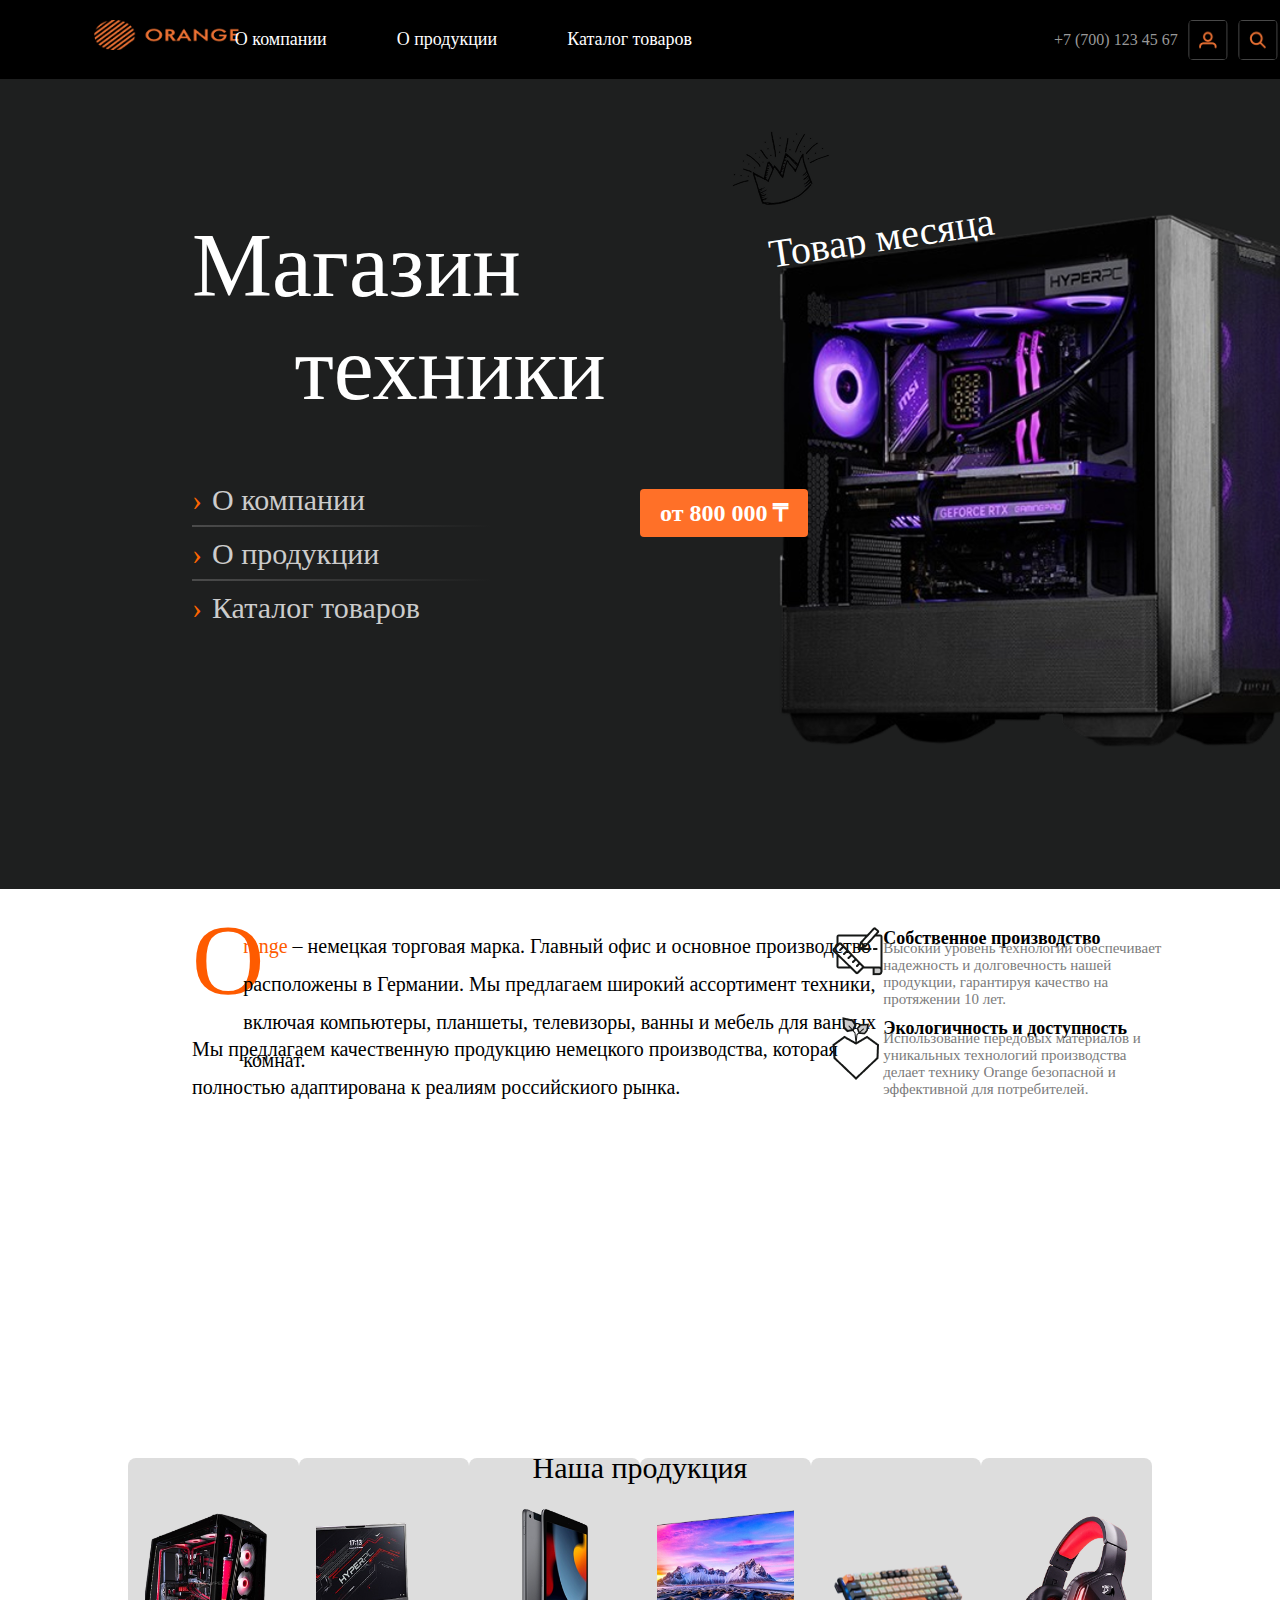
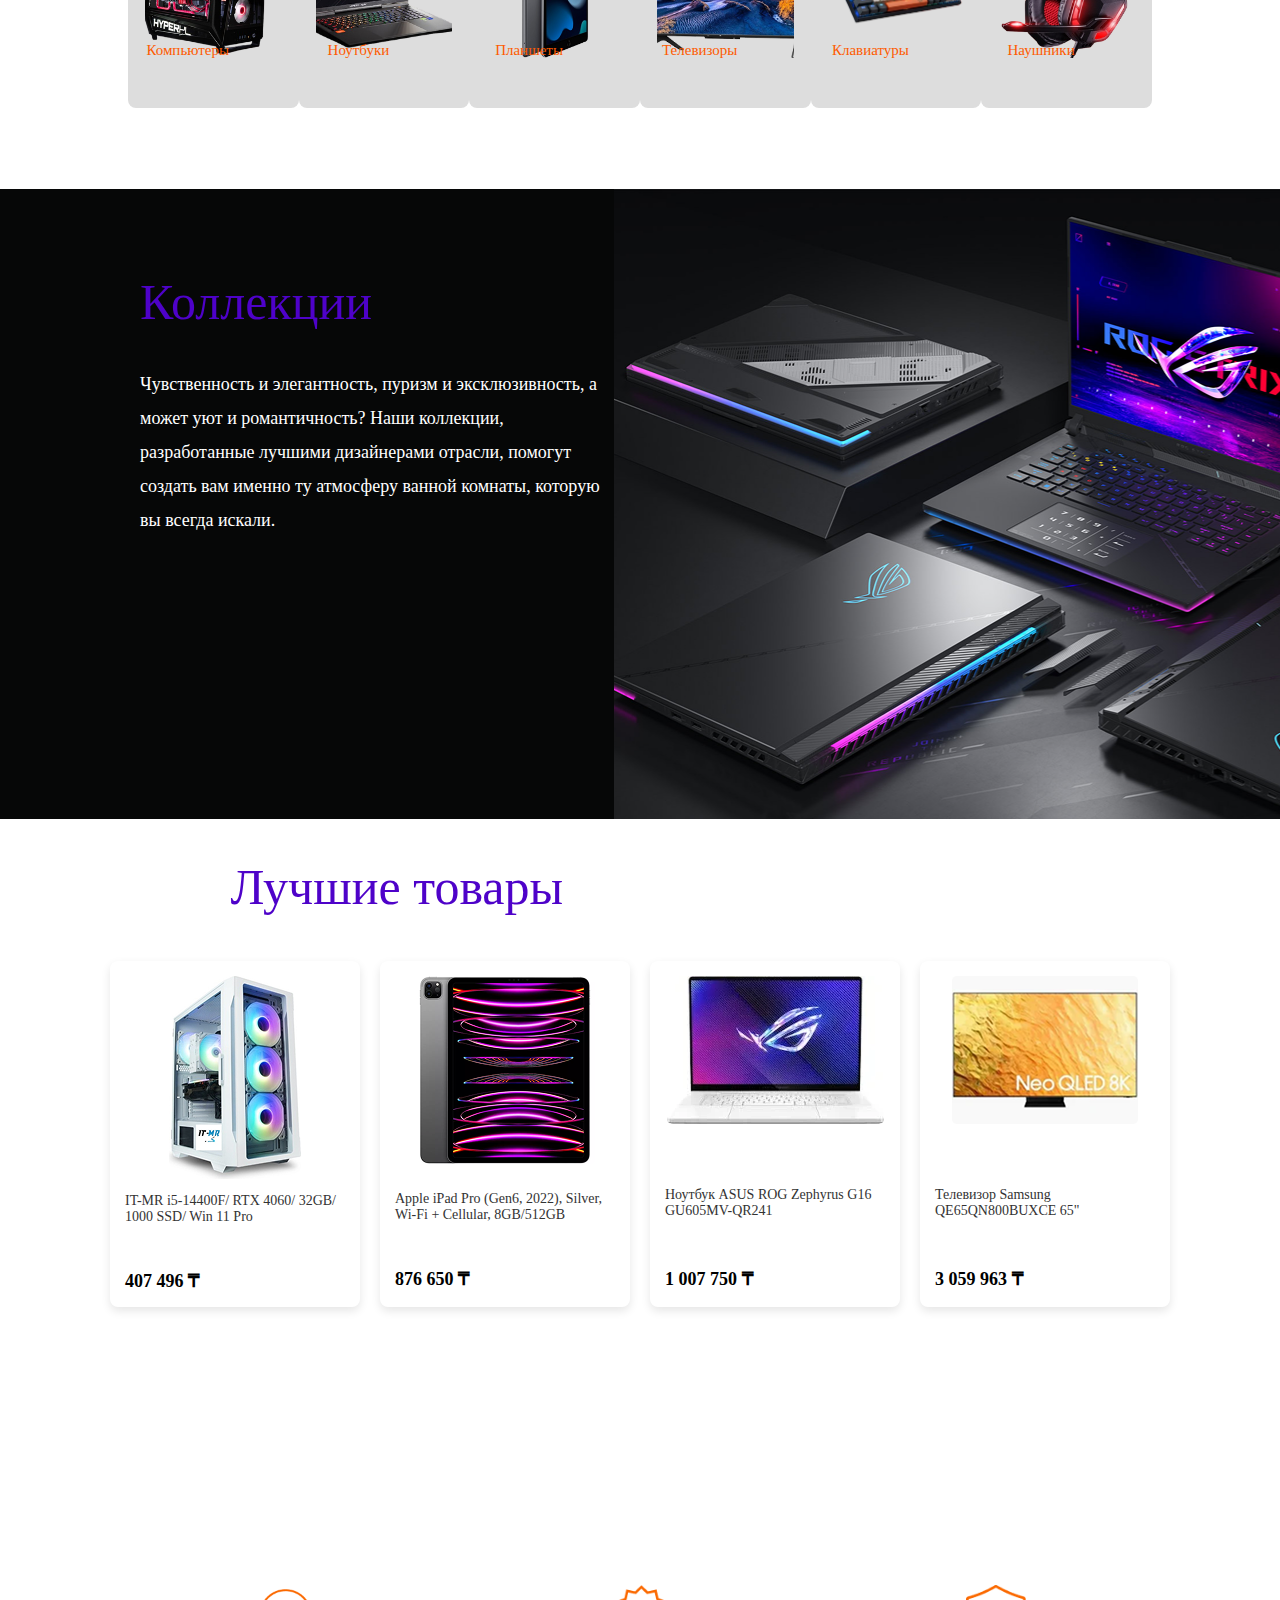
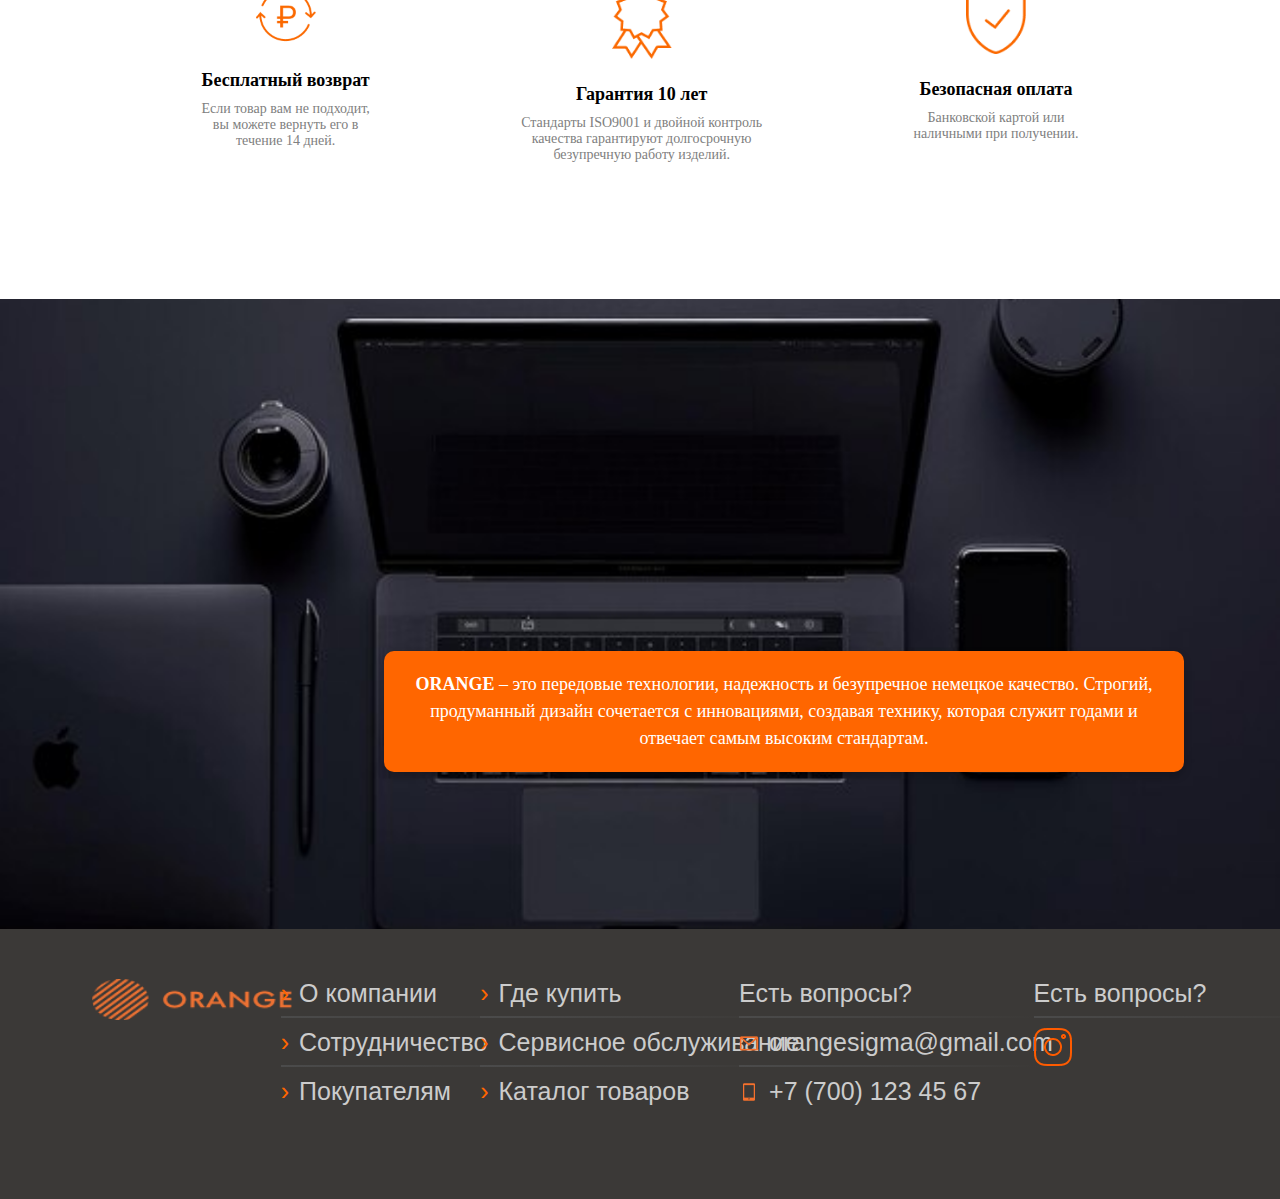
<file: index.html>
<!DOCTYPE html>
<html lang="ru">
<head>
    <meta charset="UTF-8">
    <meta name="viewport" content="width=device-width, initial-scale=1.0">
    <title>Шапка сайта</title>
    <link rel="stylesheet" href="index.css">
</head>
<body>

<header class="header">
 <div class="logo">
  <img src="foto/logo.png" alt="Логотип">
</div>

    <nav class="nav">
        <a href="#about">О компании</a>
        <a href="#about2">О продукции</a>
        <a href="catalog.html">Каталог товаров</a>
    </nav>

    <div class="contact">
        <span>+7 (700) 123 45 67</span>
        <img src="foto/User.png" alt="Фото 1">
        <img src="foto/Search.png" alt="Фото 2">
    </div>
</header>



<div class="container">
 <div class="z1">Магазин
  <div class="z2">техники</div>

   <div class="menu">
    <a href="#about">О компании</a>
    <a href="#about2">О продукции</a>
    <a href="catalog.html">Каталог товаров</a>
   </div>
 </div>

  <div class="t1-z1">Товар месяца</div>
   <div class="img"></div>
   <div class="img2"></div>
   <div class="price-box">от 800 000 ₸</div>
</div>


<div id="about">
  <div class="container2">
    <div id="about"></div>
  <div class="o">O</div>
    <div class="t1-c2">
    range – немецкая торговая марка. Главный офис и основное производство <br>
    расположены в Германии. Мы предлагаем широкий ассортимент техники, <br>
    включая компьютеры, планшеты, телевизоры, ванны и мебель для ванных<br>
    комнат.
    </div>

    <div class="t2-c2">Мы предлагаем качественную продукцию немецкого производства, которая <br>
    полностью адаптирована к реалиям российскиого рынка.
    </div>

    <div class="foto1-c2">
    <div class="foto2-c2"></div>
    </div>

    <div class="z1-c2">Cобственное производство</div>
    <div class="t3-c2">Высокий уровень технологий обеспечивает <br>
    надежность и долговечность нашей <br>
    продукции, гарантируя качество на <br> 
    протяжении 10 лет.
    </div>



    <div class="z2-c2">Экологичность и доступность</div>
    <div class="t4-c2">Использование передовых материалов и<br>
      уникальных технологий производства<br>
      делает технику Orange безопасной и<br>
      эффективной для потребителей.
    </div>
  </div>


</div>



<div id="about2">
  <div class="container3">
  <div class="t1-c3">Наша продукция</div>
  <div class="container-rectangle">
    <div class="rectangle">
      <img src="foto/image 49.png" alt="Image 1">
      <div class="t1-r1">Компьютеры</div>
    </div>
    <div class="rectangle">
      <img src="foto/image 50.png" alt="Image 2">
      <div class="t1-r1">Ноутбуки</div>
    </div>
    <div class="rectangle">
      <img src="foto/image 52.png" alt="Image 3">
      <div class="t1-r1">Планшеты</div>
    </div>
    <div class="rectangle">
      <img src="foto/image 53.png" alt="Image 4">
      <div class="t1-r1">Телевизоры</div>
    </div>
    <div class="rectangle">
      <img src="foto/image 54.png" alt="Image 5">
      <div class="t1-r1">Клавиатуры</div>
    </div>
    <div class="rectangle">
      <img src="foto/image 51.png" alt="Image 6">
      <div class="t1-r1">Наушники</div>
    </div>
  </div>
  </div>
</div>



<div class="container4">
 <div class="z1-c4">Коллекции
  <div class="z2-c4">
   Чувственность и элегантность, пуризм и эксклюзивность, а<br>
   может уют и романтичность? Наши коллекции,<br>
   разработанные лучшими дизайнерами отрасли, помогут<br>
   создать вам именно ту атмосферу ванной комнаты, которую<br>
   вы всегда искали.
  </div>
 </div>
 <div class="foto-c4"></div>
</div>




<div class="container5">
  <div class="z1-c5">Лучшие товары</div>
  <div class="catalog">
    <div class="product">
        <img src="foto/pc.png" alt="Компьютер">
        <p class="title">IT-MR i5-14400F/ RTX 4060/ 32GB/ 1000 SSD/ Win 11 Pro</p>
        <p class="price1">407 496 ₸</p>
    </div>

    <div class="product">
        <img src="foto/pl.png" alt="iPad Pro">
        <p class="title2">Apple iPad Pro (Gen6, 2022), Silver, Wi-Fi + Cellular, 8GB/512GB</p>
        <p class="price2">876 650 ₸</p>
    </div>

    <div class="product">
        <img src="foto/noy.png" alt="Ноутбук">
        <p class="title3">Ноутбук ASUS ROG Zephyrus G16 GU605MV-QR241</p>
        <p class="price3">1 007 750 ₸</p>
    </div>

    <div class="product">
        <img src="foto/tv.png" alt="Телевизор">
        <p class="title4">Телевизор Samsung QE65QN800BUXCE 65"</p>
        <p class="price4">3 059 963 ₸</p>
    </div>
  </div>
</div>

<div class="container6">
  <div class="benefits">
    <div class="benefit">
        <img src="foto/Refund.png" alt="Бесплатный возврат">
        <h3>Бесплатный возврат</h3>
        <p>Если товар вам не подходит,<br>
          вы можете вернуть его в<br>
          течение 14 дней.</p>
    </div>
    <div class="benefit">
        <img src="foto/Group 19.png" alt="Гарантия 10 лет">
        <h3>Гарантия 10 лет</h3>
        <p>Стандарты ISO9001 и двойной контроль качества гарантируют долгосрочную безупречную работу изделий.</p>
    </div>
    <div class="benefit">
        <img src="foto/Landing.png" alt="Безопасная оплата">
        <h3>Безопасная оплата</h3>
        <p>Банковской картой или<br>
        наличными при получении.</p>
    </div>
  </div>
</div>


<div class="container7">
  <div class="foto-c7">
    <div class="orange-box">
      <p><strong>ORANGE</strong> – это передовые технологии, надежность и безупречное немецкое качество.  
      Строгий, продуманный дизайн сочетается с инновациями,  
      создавая технику, которая служит годами и отвечает самым высоким стандартам.</p>
  </div>
  </div>
</div>


<div class="container8">
  <div class="column">
      <img src="foto/logo.png" alt="Логотип" class="logo">
  </div>
  <div class="menu1">
    <a href="#about">О компании</a>
    <a href="#about2">Сотрудничество</a>
    <a href="#about2">Покупателям</a>
  </div>
  <div class="menu2">
    <a href="#">Где купить</a>
    <a href="#">Сервисное обслуживание</a>
    <a href="catalog.html">Каталог товаров</a>
  </div>

  <div class="menu3">
    <a>Есть вопросы?</a>
    <a href="mailto:orangesigma@gmail.com">
      <img src="foto/Group.png" alt="Email" class="icon">
      orangesigma@gmail.com
    </a>  
    <a href="tel:+77001234567">
      <img src="foto/iphone.png" alt="Phone" class="icon">
      +7 (700) 123 45 67
    </a>
  </div>


  <div class="menu4">
    <a>Есть вопросы?</a>  
    <img src="foto/Group (1).png"></a>
  </div>





</div>








<script src="script.js"></script>
</body>
</html>
</file>
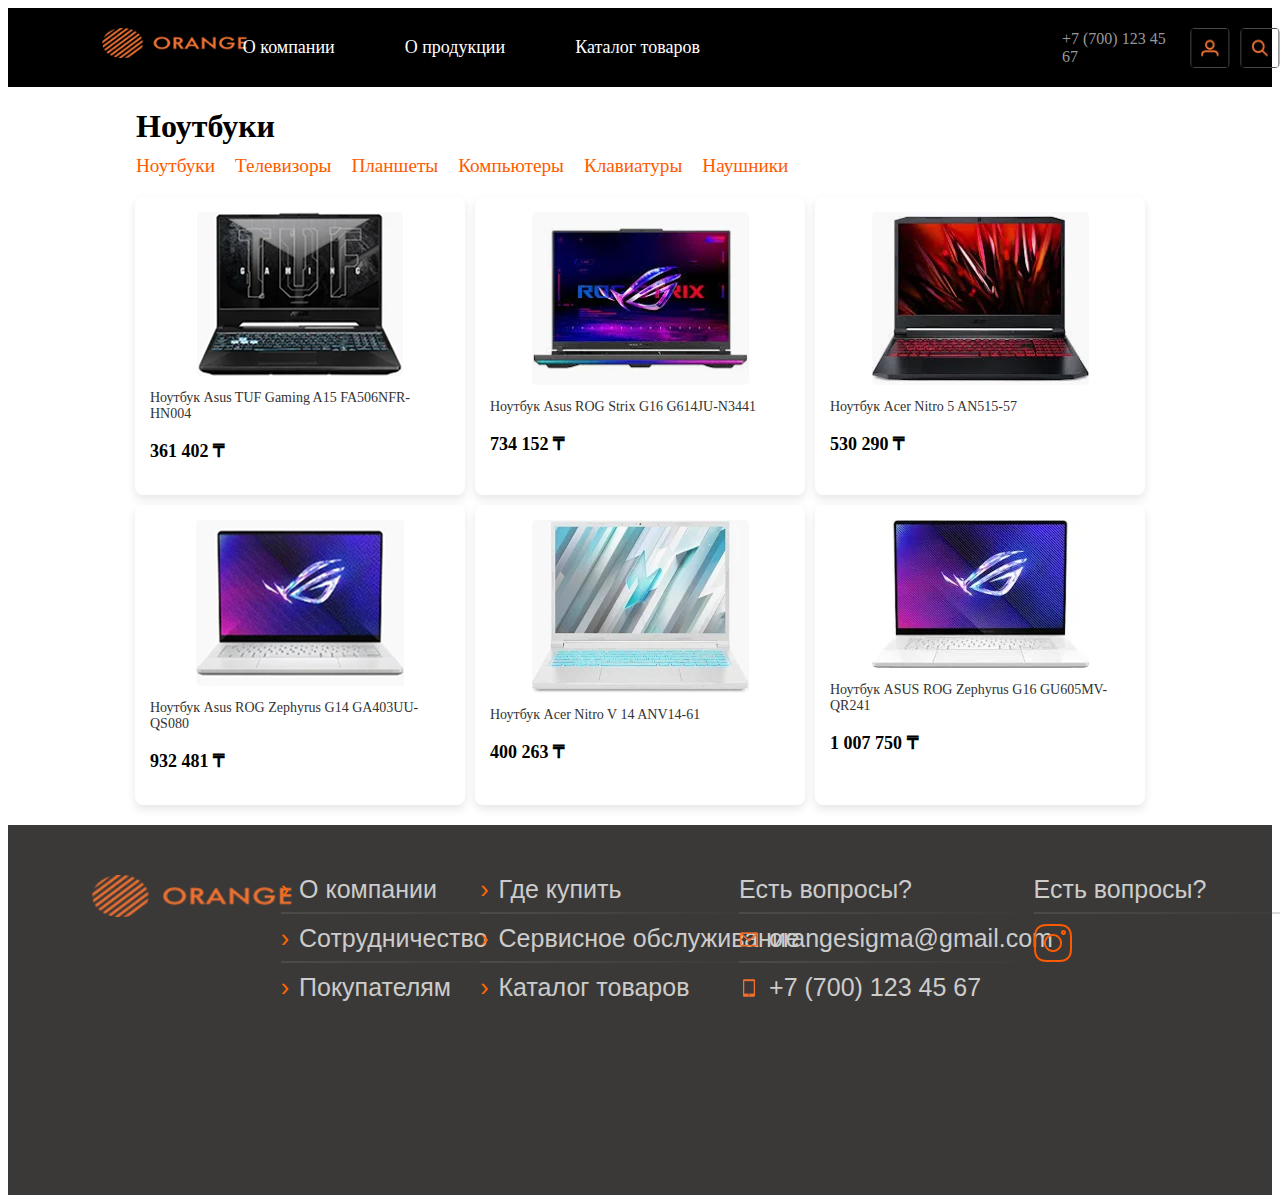
<file: catalog-book.html>
<!DOCTYPE html>
<html lang="ru">
<head>
    <meta charset="UTF-8">
    <meta name="viewport" content="width=device-width, initial-scale=1.0">
    <title>Шапка сайта</title>
    <link rel="stylesheet" href="catalog-lt.css">
</head>
<body>

<header class="header">
 <div class="logo">
  <img src="foto/logo.png" alt="Логотип">
</div>

    <nav class="nav">
        <a href="#about">О компании</a>
        <a href="#about2">О продукции</a>
        <a href="catalog.html">Каталог товаров</a>
    </nav>

    <div class="contact">
        <span>+7 (700) 123 45 67</span>
        <img src="foto/User.png" alt="Фото 1">
        <img src="foto/Search.png" alt="Фото 2">
    </div>
</header>


<h1 class="category-header">Ноутбуки</h1>
<nav class="category-nav">
  <a href="catalog-book.html">Ноутбуки</a>
  <a href="catalog-tv.html">Телевизоры</a>
  <a href="catalog-lt.html">Планшеты</a>
  <a href="catalog-pc.html">Компьютеры</a>
  <a href="keyboards.html">Клавиатуры</a>
  <a href="headphones.html">Наушники</a>
</nav>

<div class="catalog">
 <!-- Первая строка карточек -->
 <div class="product">
   <img src="foto/image 23.png">
   <p class="title">Ноутбук Asus TUF Gaming A15 FA506NFR-HN004 </p>
   <p class="price1">361 402 ₸</p>
 </div>

 <div class="product">
   <img src="foto/image 24.png">
   <p class="title2">Ноутбук Asus ROG Strix G16 G614JU-N3441</p>
   <p class="price2">734 152 ₸</p>
 </div>

 <div class="product">
   <img src="foto/image 25.png">
   <p class="title3">Ноутбук Acer Nitro 5 AN515-57</p>
   <p class="price3">530 290 ₸</p>
 </div>

 <!-- Вторая строка карточек -->
 <div class="product">
   <img src="foto/image 26 (1).png">
   <p class="title">Ноутбук Asus ROG Zephyrus G14 GA403UU-QS080</p>
   <p class="price1">932 481 ₸</p>
 </div>

 <div class="product">
   <img src="foto/image 27.png">
   <p class="title2">Ноутбук Acer Nitro V 14 ANV14-61</p>
   <p class="price2">400 263 ₸</p>
 </div>

 <div class="product">
   <img src="foto/image 28 (2).png">
   <p class="title3">Ноутбук ASUS ROG Zephyrus G16 GU605MV-QR241</p>
   <p class="price3">1 007 750 ₸</p>
 </div>
</div>


<div class="container8">
  <div class="column">
      <img src="foto/logo.png" alt="Логотип" class="logo">
  </div>
  <div class="menu1">
    <a href="#about">О компании</a>
    <a href="#about2">Сотрудничество</a>
    <a href="#about2">Покупателям</a>
  </div>
  <div class="menu2">
    <a href="#">Где купить</a>
    <a href="#">Сервисное обслуживание</a>
    <a href="catalog.html">Каталог товаров</a>
  </div>

  <div class="menu3">
    <a>Есть вопросы?</a>
    <a href="mailto:orangesigma@gmail.com">
      <img src="foto/Group.png" alt="Email" class="icon">
      orangesigma@gmail.com
    </a>  
    <a href="tel:+77001234567">
      <img src="foto/iphone.png" alt="Phone" class="icon">
      +7 (700) 123 45 67
    </a>
  </div>


  <div class="menu4">
    <a>Есть вопросы?</a>  
    <img src="foto/Group (1).png"></a>
  </div>





</div>
</file>
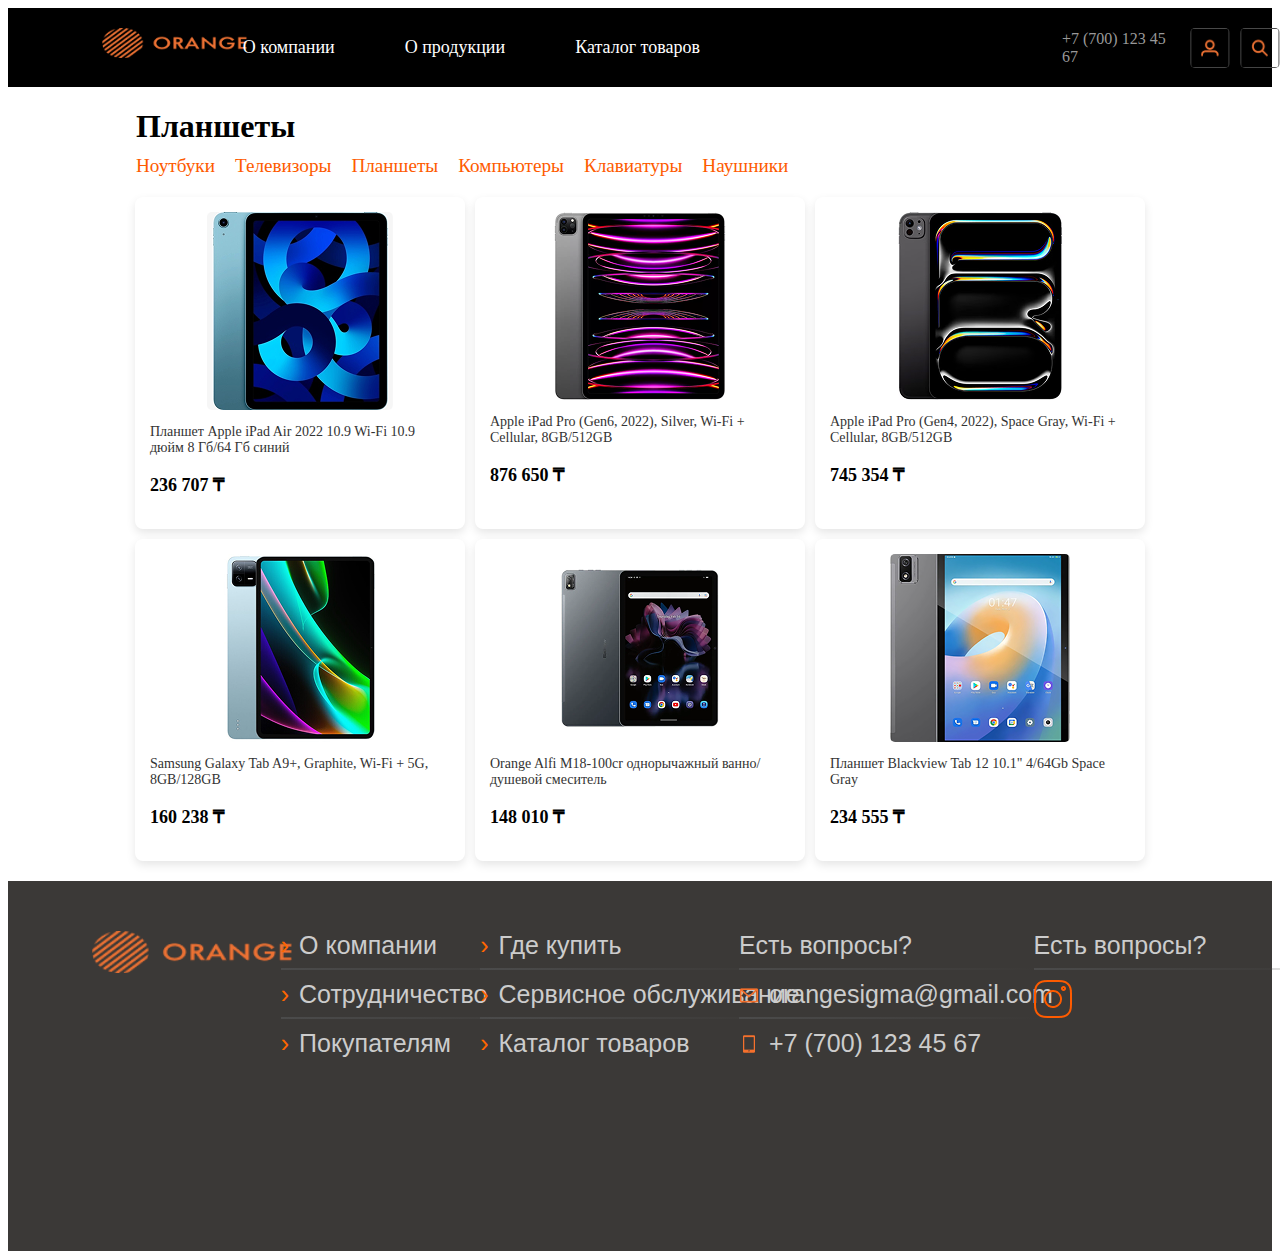
<file: catalog-lt.html>
<!DOCTYPE html>
<html lang="ru">
<head>
    <meta charset="UTF-8">
    <meta name="viewport" content="width=device-width, initial-scale=1.0">
    <title>Шапка сайта</title>
    <link rel="stylesheet" href="catalog-lt.css">
</head>
<body>

<header class="header">
 <div class="logo">
  <img src="foto/logo.png" alt="Логотип">
</div>

    <nav class="nav">
        <a href="#about">О компании</a>
        <a href="#about2">О продукции</a>
        <a href="catalog.html">Каталог товаров</a>
    </nav>

    <div class="contact">
        <span>+7 (700) 123 45 67</span>
        <img src="foto/User.png" alt="Фото 1">
        <img src="foto/Search.png" alt="Фото 2">
    </div>
</header>


<h1 class="category-header">Планшеты</h1>
<nav class="category-nav">
  <a href="catalog-book.html">Ноутбуки</a>
  <a href="catalog-tv.html">Телевизоры</a>
  <a href="catalog-lt.html">Планшеты</a>
  <a href="catalog-pc.html">Компьютеры</a>
  <a href="keyboards.html">Клавиатуры</a>
  <a href="headphones.html">Наушники</a>
</nav>

<div class="catalog">
 <!-- Первая строка карточек -->
 <div class="product">
   <img src="foto/sdf.png">
   <p class="title">Планшет Apple iPad Air 2022 10.9 Wi-Fi 10.9 дюйм 8 Гб/64 Гб синий</p>
   <p class="price1">236 707 ₸</p>
 </div>

 <div class="product">
   <img src="foto/image.png">
   <p class="title2">Apple iPad Pro (Gen6, 2022), Silver, Wi-Fi + Cellular, 8GB/512GB </p>
   <p class="price2">876 650 ₸</p>
 </div>

 <div class="product">
   <img src="foto/image (9).png">
   <p class="title3">Apple iPad Pro (Gen4, 2022), Space Gray, Wi-Fi + Cellular, 8GB/512GB </p>
   <p class="price3">745 354 ₸</p>
 </div>

 <!-- Вторая строка карточек -->
 <div class="product">
   <img src="foto/image (10).png">
   <p class="title">Samsung Galaxy Tab A9+, Graphite, Wi-Fi + 5G, 8GB/128GB </p>
   <p class="price1">160 238 ₸</p>
 </div>

 <div class="product">
   <img src="foto/image (11).png">
   <p class="title2">Orange Alfi M18-100cr однорычажный ванно/душевой смеситель</p>
   <p class="price2">148 010 ₸</p>
 </div>

 <div class="product">
   <img src="foto/image (12).png">
   <p class="title3">Планшет Blackview Tab 12 10.1" 4/64Gb Space Gray</p>
   <p class="price3">234 555 ₸</p>
 </div>
</div>


<div class="container8">
  <div class="column">
      <img src="foto/logo.png" alt="Логотип" class="logo">
  </div>
  <div class="menu1">
    <a href="#about">О компании</a>
    <a href="#about2">Сотрудничество</a>
    <a href="#about2">Покупателям</a>
  </div>
  <div class="menu2">
    <a href="#">Где купить</a>
    <a href="#">Сервисное обслуживание</a>
    <a href="catalog.html">Каталог товаров</a>
  </div>

  <div class="menu3">
    <a>Есть вопросы?</a>
    <a href="mailto:orangesigma@gmail.com">
      <img src="foto/Group.png" alt="Email" class="icon">
      orangesigma@gmail.com
    </a>  
    <a href="tel:+77001234567">
      <img src="foto/iphone.png" alt="Phone" class="icon">
      +7 (700) 123 45 67
    </a>
  </div>


  <div class="menu4">
    <a>Есть вопросы?</a>  
    <img src="foto/Group (1).png"></a>
  </div>





</div>
</file>
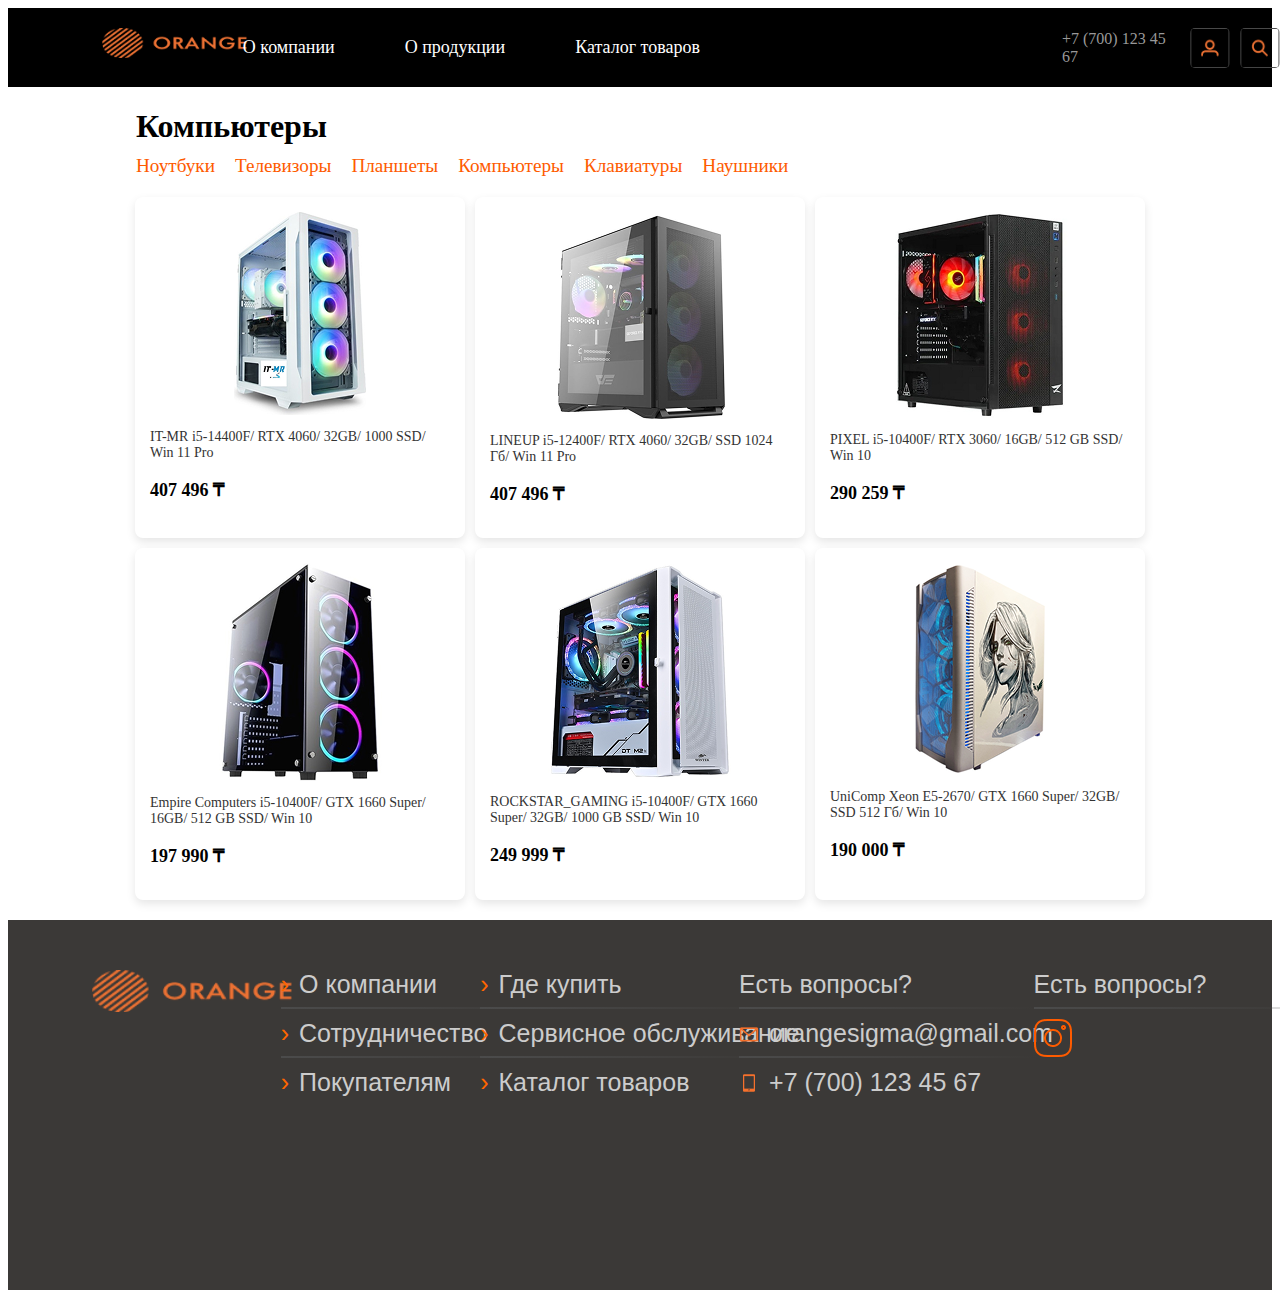
<file: catalog-pc.html>
<!DOCTYPE html>
<html lang="ru">
<head>
    <meta charset="UTF-8">
    <meta name="viewport" content="width=device-width, initial-scale=1.0">
    <title>Шапка сайта</title>
    <link rel="stylesheet" href="catalog-lt.css">
</head>
<body>

<header class="header">
 <div class="logo">
  <img src="foto/logo.png" alt="Логотип">
</div>

    <nav class="nav">
        <a href="#about">О компании</a>
        <a href="#about2">О продукции</a>
        <a href="catalog.html">Каталог товаров</a>
    </nav>

    <div class="contact">
        <span>+7 (700) 123 45 67</span>
        <img src="foto/User.png" alt="Фото 1">
        <img src="foto/Search.png" alt="Фото 2">
    </div>
</header>


<h1 class="category-header">Компьютеры</h1>
<nav class="category-nav">
  <a href="catalog-book.html">Ноутбуки</a>
  <a href="catalog-tv.html">Телевизоры</a>
  <a href="catalog-lt.html">Планшеты</a>
  <a href="catalog-pc.html">Компьютеры</a>
  <a href="keyboards.html">Клавиатуры</a>
  <a href="headphones.html">Наушники</a>
</nav>

<div class="catalog">
 <!-- Первая строка карточек -->
 <div class="product">
   <img src="foto/pc.png">
   <p class="title">IT-MR i5-14400F/ RTX 4060/ 32GB/ 1000 SSD/ Win 11 Pro</p>
   <p class="price1">407 496 ₸</p>
 </div>

 <div class="product">
   <img src="foto/image 17.png">
   <p class="title2">LINEUP i5-12400F/ RTX 4060/ 32GB/ SSD 1024 Гб/ Win 11 Pro</p>
   <p class="price2">407 496 ₸</p>
 </div>

 <div class="product">
   <img src="foto/image 20.png">
   <p class="title3">PIXEL i5-10400F/ RTX 3060/ 16GB/ 512 GB SSD/ Win 10</p>
   <p class="price3">290 259 ₸</p>
 </div>

 <!-- Вторая строка карточек -->
 <div class="product">
   <img src="foto/image 18.png">
   <p class="title">Empire Computers i5-10400F/ GTX 1660 Super/ 16GB/ 512 GB SSD/ Win 10</p>
   <p class="price1">197 990 ₸</p>
 </div>

 <div class="product">
   <img src="foto/image 21.png">
   <p class="title2">ROCKSTAR_GAMING i5-10400F/ GTX 1660 Super/ 32GB/ 1000 GB SSD/ Win 10</p>
   <p class="price2">249 999 ₸</p>
 </div>

 <div class="product">
   <img src="foto/image 22.png">
   <p class="title3">UniComp Xeon E5-2670/ GTX 1660 Super/ 32GB/ SSD 512 Гб/ Win 10</p>
   <p class="price3">190 000 ₸</p>
 </div>
</div>


<div class="container8">
  <div class="column">
      <img src="foto/logo.png" alt="Логотип" class="logo">
  </div>
  <div class="menu1">
    <a href="#about">О компании</a>
    <a href="#about2">Сотрудничество</a>
    <a href="#about2">Покупателям</a>
  </div>
  <div class="menu2">
    <a href="#">Где купить</a>
    <a href="#">Сервисное обслуживание</a>
    <a href="catalog.html">Каталог товаров</a>
  </div>

  <div class="menu3">
    <a>Есть вопросы?</a>
    <a href="mailto:orangesigma@gmail.com">
      <img src="foto/Group.png" alt="Email" class="icon">
      orangesigma@gmail.com
    </a>  
    <a href="tel:+77001234567">
      <img src="foto/iphone.png" alt="Phone" class="icon">
      +7 (700) 123 45 67
    </a>
  </div>


  <div class="menu4">
    <a>Есть вопросы?</a>  
    <img src="foto/Group (1).png"></a>
  </div>





</div>
</file>
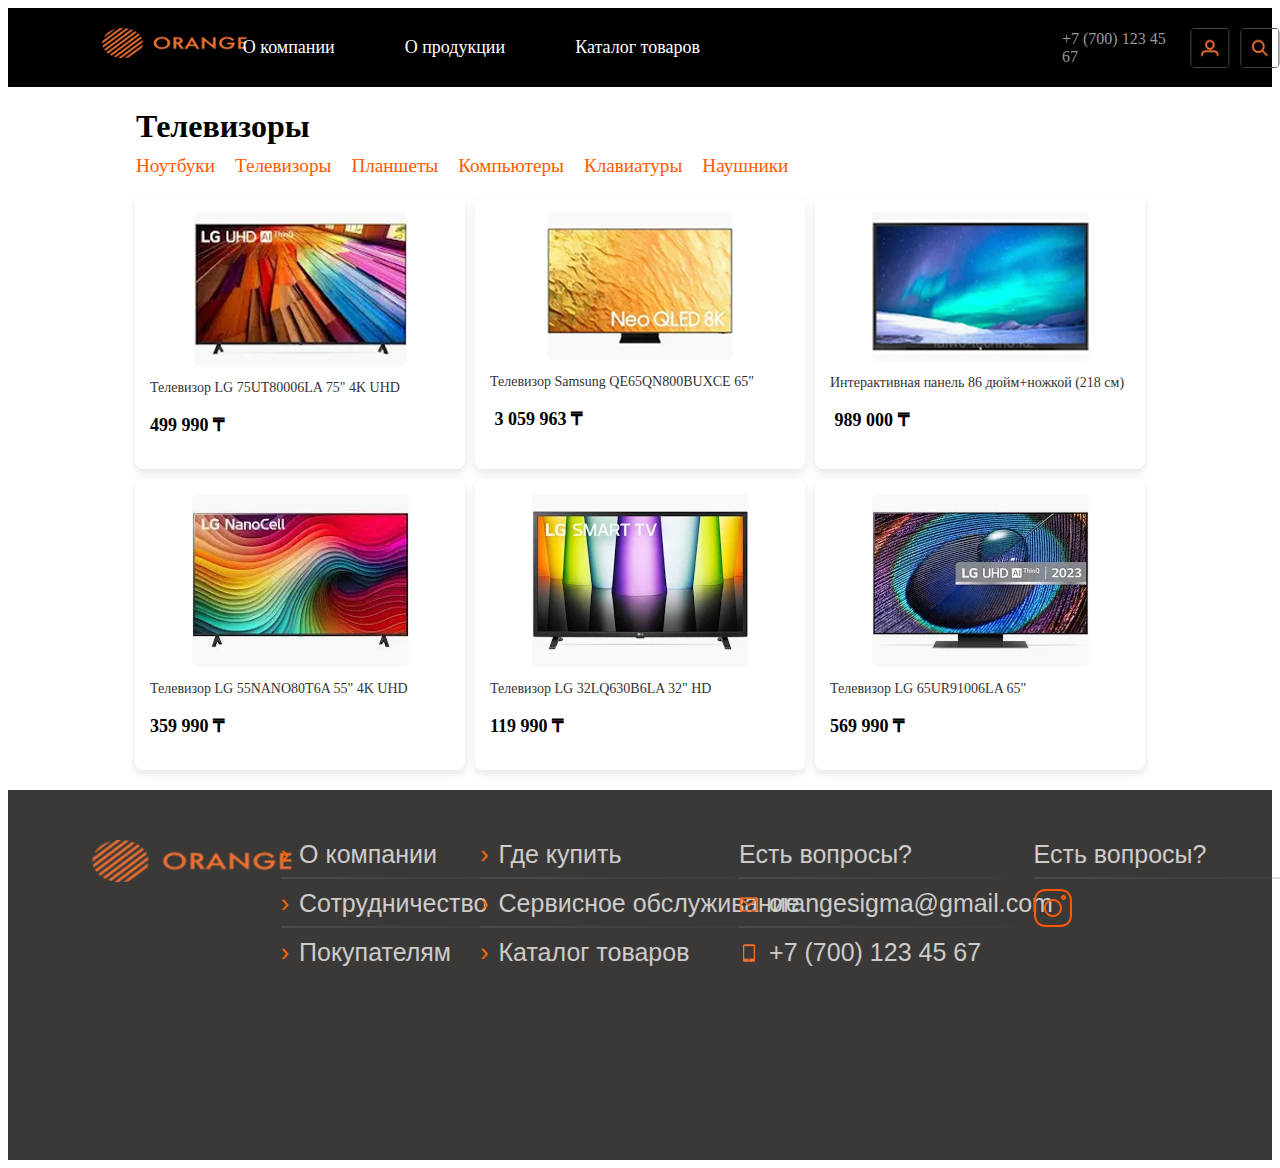
<file: catalog-tv.html>
<!DOCTYPE html>
<html lang="ru">
<head>
    <meta charset="UTF-8">
    <meta name="viewport" content="width=device-width, initial-scale=1.0">
    <title>Шапка сайта</title>
    <link rel="stylesheet" href="catalog-lt.css">
</head>
<body>

<header class="header">
 <div class="logo">
  <img src="foto/logo.png" alt="Логотип">
</div>

    <nav class="nav">
        <a href="#about">О компании</a>
        <a href="#about2">О продукции</a>
        <a href="catalog.html">Каталог товаров</a>
    </nav>

    <div class="contact">
        <span>+7 (700) 123 45 67</span>
        <img src="foto/User.png" alt="Фото 1">
        <img src="foto/Search.png" alt="Фото 2">
    </div>
</header>


<h1 class="category-header">Телевизоры</h1>
<nav class="category-nav">
  <a href="catalog-book.html">Ноутбуки</a>
  <a href="catalog-tv.html">Телевизоры</a>
  <a href="catalog-lt.html">Планшеты</a>
  <a href="catalog-pc.html">Компьютеры</a>
  <a href="keyboards.html">Клавиатуры</a>
  <a href="headphones.html">Наушники</a>
</nav>

<div class="catalog">
 <!-- Первая строка карточек -->
 <div class="product">
   <img src="foto/image 29.png">
   <p class="title">Телевизор LG 75UT80006LA 75" 4K UHD</p>
   <p class="price1">499 990 ₸</p>
 </div>

 <div class="product">
   <img src="foto/image 30 (3).png">
   <p class="title2">Телевизор Samsung QE65QN800BUXCE 65"</p>
   <p class="price2"> 3 059 963 ₸</p>
 </div>

 <div class="product">
   <img src="foto/image 31.png">
   <p class="title3">Интерактивная панель 86 дюйм+ножкой (218 см)</p>
   <p class="price3"> 989 000 ₸</p>
 </div>

 <!-- Вторая строка карточек -->
 <div class="product">
   <img src="foto/image 32.png">
   <p class="title">Телевизор LG 55NANO80T6A 55" 4K UHD</p>
   <p class="price1">359 990 ₸</p>
 </div>

 <div class="product">
   <img src="foto/image 33.png">
   <p class="title2">Телевизор LG 32LQ630B6LA 32" HD</p>
   <p class="price2">119 990 ₸</p>
 </div>

 <div class="product">
   <img src="foto/image 34.png">
   <p class="title3">Телевизор LG 65UR91006LA 65"</p>
   <p class="price3">569 990 ₸</p>
 </div>
</div>


<div class="container8">
  <div class="column">
      <img src="foto/logo.png" alt="Логотип" class="logo">
  </div>
  <div class="menu1">
    <a href="#about">О компании</a>
    <a href="#about2">Сотрудничество</a>
    <a href="#about2">Покупателям</a>
  </div>
  <div class="menu2">
    <a href="#">Где купить</a>
    <a href="#">Сервисное обслуживание</a>
    <a href="catalog.html">Каталог товаров</a>
  </div>

  <div class="menu3">
    <a>Есть вопросы?</a>
    <a href="mailto:orangesigma@gmail.com">
      <img src="foto/Group.png" alt="Email" class="icon">
      orangesigma@gmail.com
    </a>  
    <a href="tel:+77001234567">
      <img src="foto/iphone.png" alt="Phone" class="icon">
      +7 (700) 123 45 67
    </a>
  </div>


  <div class="menu4">
    <a>Есть вопросы?</a>  
    <img src="foto/Group (1).png"></a>
  </div>





</div>
</file>
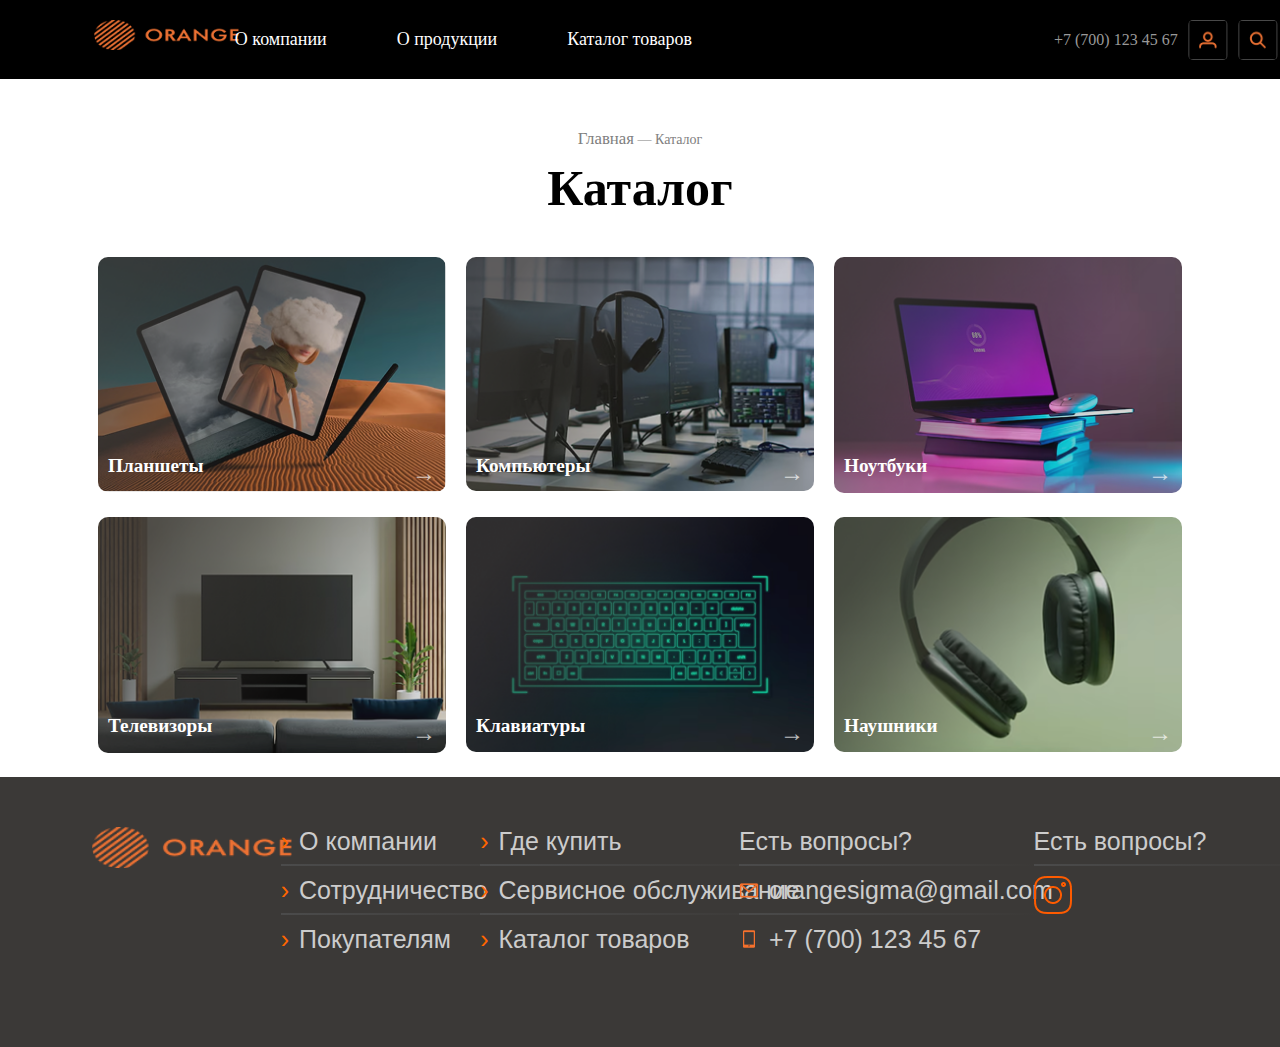
<file: catalog.html>
<!DOCTYPE html>
<html lang="ru">
<head>
    <meta charset="UTF-8">
    <meta name="viewport" content="width=device-width, initial-scale=1.0">
    <title>Шапка сайта</title>
    <link rel="stylesheet" href="index.css">
    <link rel="stylesheet" href="catalog.css">
</head>
<body>

<header class="header">
 <div class="logo">
  <img src="foto/logo.png" alt="Логотип">
</div>

    <nav class="nav">
        <a href="#about">О компании</a>
        <a href="#about2">О продукции</a>
        <a href="#">Каталог товаров</a>
    </nav>

    <div class="contact">
        <span>+7 (700) 123 45 67</span>
        <img src="foto/User.png" alt="Фото 1">
        <img src="foto/Search.png" alt="Фото 2">
    </div>
</header>














<div class="breadcrumb">
 <a href="index.html">Главная</a> — <span>Каталог</span>
</div>
<h1>Каталог</h1>
<div class="catalog">

 <div class="catalog-item">
     <img src="foto/image (3).png">
     <div class="overlay"></div>
     <div class="title">Планшеты</div>
     <a href="catalog-lt.html" class="arrow">→</a>
 </div>
 <div class="catalog-item">
     <img src="foto/image (4).png">
     <div class="overlay"></div>
     <div class="title">Компьютеры</div>
     <a href="catalog-pc.html" class="arrow">→</a>
 </div>
 <div class="catalog-item">
     <img src="foto/image (5).png">
     <div class="overlay"></div>
     <div class="title">Ноутбуки </div>
     <a href="catalog-book.html" class="arrow">→</a>
 </div>
 <div class="catalog-item">
     <img src="foto/image (6).png">
     <div class="overlay"></div>
     <div class="title">Телевизоры </div>
     <a href="catalog-tv.html" class="arrow">→</a>
 </div>
 <div class="catalog-item">
     <img src="foto/image (7).png">
     <div class="overlay"></div>
     <div class="title">Клавиатуры</div>
     <a href="keyboards.html" class="arrow">→</a>
 </div>
 <div class="catalog-item">
     <img src="foto/image (8).png">
     <div class="overlay"></div>
     <div class="title">Наушники </div>
     <a href="headphones.html" class="arrow">→</a>
 </div>
</div>



<div class="container8">
 <div class="column">
     <img src="foto/logo.png" alt="Логотип" class="logo">
 </div>
 <div class="menu1">
   <a href="#about">О компании</a>
   <a href="#about2">Сотрудничество</a>
   <a href="#about2">Покупателям</a>
 </div>
 <div class="menu2">
   <a href="#">Где купить</a>
   <a href="#">Сервисное обслуживание</a>
   <a href="catalog.html">Каталог товаров</a>
 </div>

 <div class="menu3">
   <a>Есть вопросы?</a>
   <a href="mailto:orangesigma@gmail.com">
     <img src="foto/Group.png" alt="Email" class="icon">
     orangesigma@gmail.com
   </a>  
   <a href="tel:+77001234567">
     <img src="foto/iphone.png" alt="Phone" class="icon">
     +7 (700) 123 45 67
   </a>
 </div>


 <div class="menu4">
   <a>Есть вопросы?</a>  
   <img src="foto/Group (1).png"></a>
 </div>
</div>
</file>
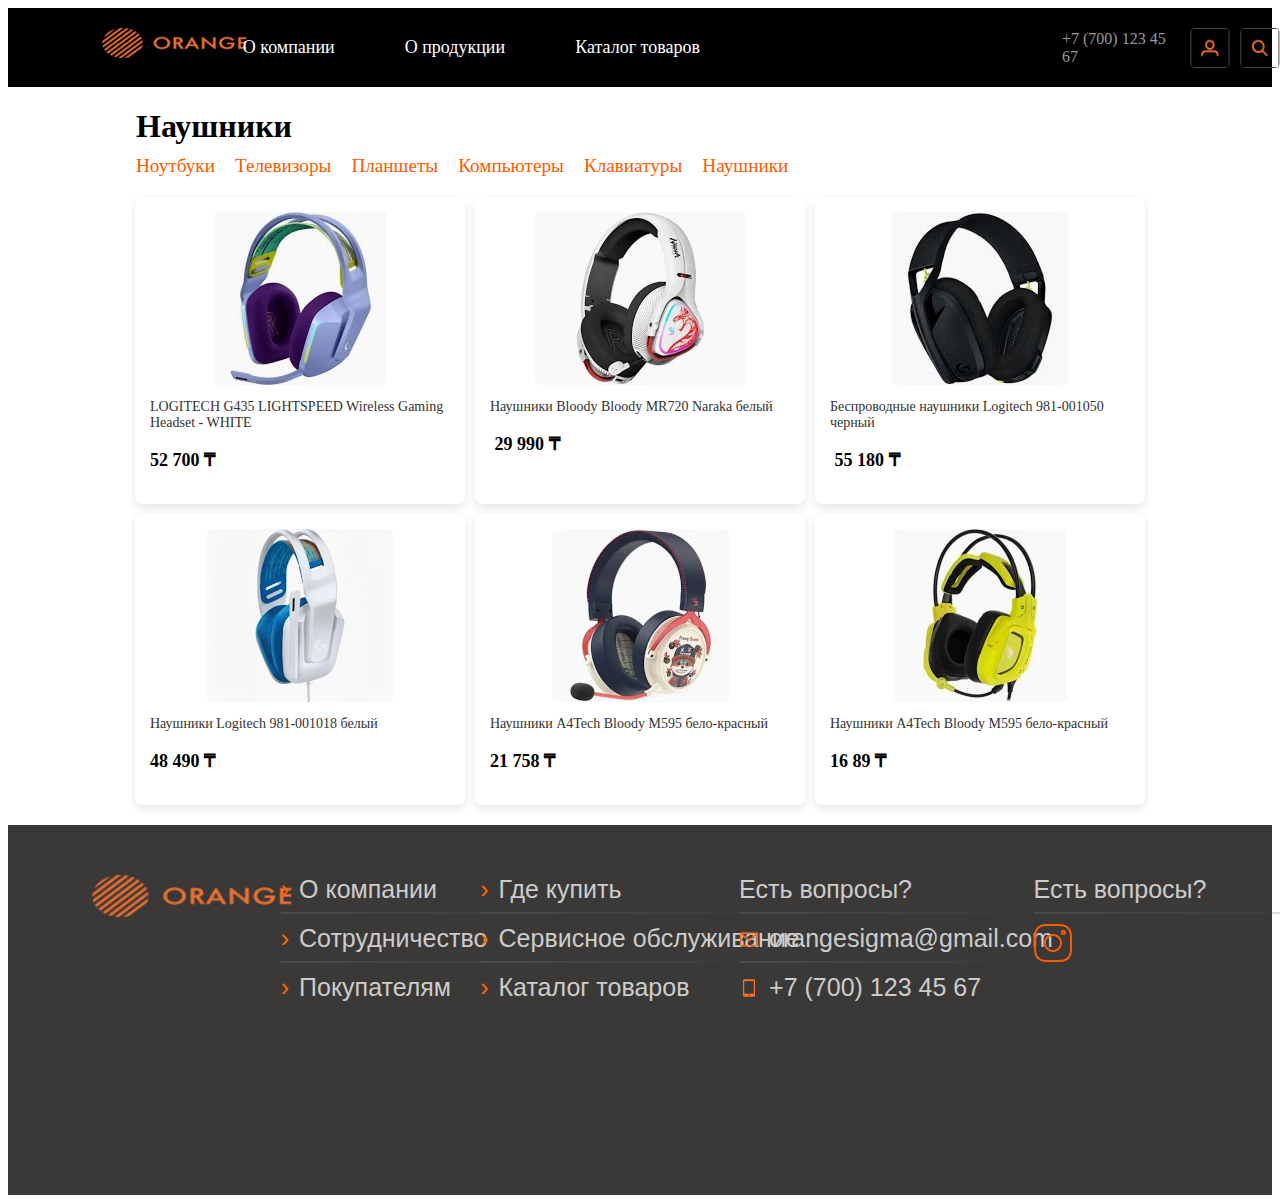
<file: headphones.html>
<!DOCTYPE html>
<html lang="ru">
<head>
    <meta charset="UTF-8">
    <meta name="viewport" content="width=device-width, initial-scale=1.0">
    <title>Шапка сайта</title>
    <link rel="stylesheet" href="catalog-lt.css">
</head>
<body>

<header class="header">
 <div class="logo">
  <img src="foto/logo.png" alt="Логотип">
</div>

    <nav class="nav">
        <a href="#about">О компании</a>
        <a href="#about2">О продукции</a>
        <a href="catalog.html">Каталог товаров</a>
    </nav>

    <div class="contact">
        <span>+7 (700) 123 45 67</span>
        <img src="foto/User.png" alt="Фото 1">
        <img src="foto/Search.png" alt="Фото 2">
    </div>
</header>


<h1 class="category-header">Наушники</h1>
<nav class="category-nav">
  <a href="catalog-book.html">Ноутбуки</a>
  <a href="catalog-tv.html">Телевизоры</a>
  <a href="catalog-lt.html">Планшеты</a>
  <a href="catalog-pc.html">Компьютеры</a>
  <a href="keyboards.html">Клавиатуры</a>
  <a href="headphones.html">Наушники</a>
</nav>

<div class="catalog">
 <!-- Первая строка карточек -->
 <div class="product">
   <img src="foto/image 42.png">
   <p class="title">LOGITECH G435 LIGHTSPEED Wireless Gaming Headset - WHITE</p>
   <p class="price1">52 700 ₸</p>
 </div>

 <div class="product">
   <img src="foto/image 43.png">
   <p class="title2">Наушники Bloody Bloody MR720 Naraka белый</p>
   <p class="price2"> 29 990 ₸</p>
 </div>

 <div class="product">
   <img src="foto/image 44.png">
   <p class="title3">Беспроводные наушники Logitech 981-001050 черный</p>
   <p class="price3"> 55 180 ₸</p>
 </div>

 <!-- Вторая строка карточек -->
 <div class="product">
   <img src="foto/image 45.png">
   <p class="title">Наушники Logitech 981-001018 белый</p>
   <p class="price1">48 490 ₸</p>
 </div>

 <div class="product">
   <img src="foto/image 46.png">
   <p class="title2">Наушники A4Tech Bloody M595 бело-красный</p>
   <p class="price2">21 758 ₸</p>
 </div>

 <div class="product">
   <img src="foto/image 47.png">
   <p class="title3">Наушники A4Tech Bloody M595 бело-красный</p>
   <p class="price3">16 89 ₸</p>
 </div>
</div>


<div class="container8">
  <div class="column">
      <img src="foto/logo.png" alt="Логотип" class="logo">
  </div>
  <div class="menu1">
    <a href="#about">О компании</a>
    <a href="#about2">Сотрудничество</a>
    <a href="#about2">Покупателям</a>
  </div>
  <div class="menu2">
    <a href="#">Где купить</a>
    <a href="#">Сервисное обслуживание</a>
    <a href="catalog.html">Каталог товаров</a>
  </div>

  <div class="menu3">
    <a>Есть вопросы?</a>
    <a href="mailto:orangesigma@gmail.com">
      <img src="foto/Group.png" alt="Email" class="icon">
      orangesigma@gmail.com
    </a>  
    <a href="tel:+77001234567">
      <img src="foto/iphone.png" alt="Phone" class="icon">
      +7 (700) 123 45 67
    </a>
  </div>


  <div class="menu4">
    <a>Есть вопросы?</a>  
    <img src="foto/Group (1).png"></a>
  </div>





</div>
</file>
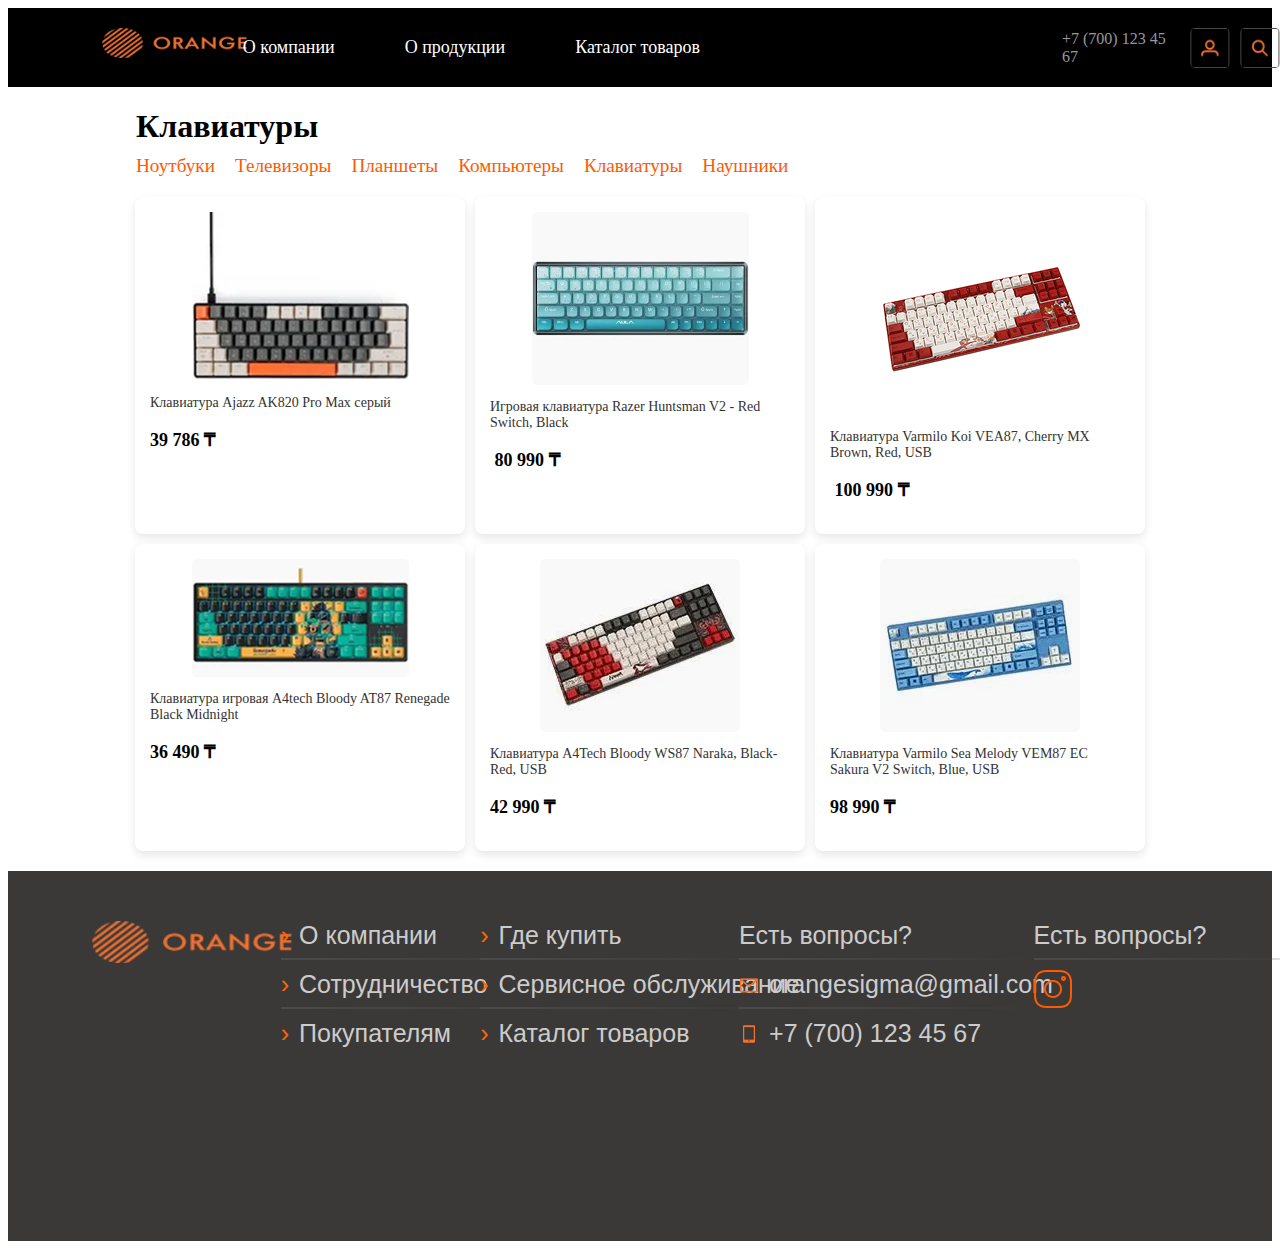
<file: keyboards.html>
<!DOCTYPE html>
<html lang="ru">
<head>
    <meta charset="UTF-8">
    <meta name="viewport" content="width=device-width, initial-scale=1.0">
    <title>Шапка сайта</title>
    <link rel="stylesheet" href="catalog-lt.css">
</head>
<body>

<header class="header">
 <div class="logo">
  <img src="foto/logo.png" alt="Логотип">
</div>

    <nav class="nav">
        <a href="#about">О компании</a>
        <a href="#about2">О продукции</a>
        <a href="catalog.html">Каталог товаров</a>
    </nav>

    <div class="contact">
        <span>+7 (700) 123 45 67</span>
        <img src="foto/User.png" alt="Фото 1">
        <img src="foto/Search.png" alt="Фото 2">
    </div>
</header>


<h1 class="category-header">Клавиатуры</h1>
<nav class="category-nav">
  <a href="catalog-book.html">Ноутбуки</a>
  <a href="catalog-tv.html">Телевизоры</a>
  <a href="catalog-lt.html">Планшеты</a>
  <a href="catalog-pc.html">Компьютеры</a>
  <a href="keyboards.html">Клавиатуры</a>
  <a href="headphones.html">Наушники</a>
</nav>

<div class="catalog">
 <!-- Первая строка карточек -->
 <div class="product">
   <img src="foto/image 35.png">
   <p class="title">Клавиатура Ajazz AK820 Pro Max серый</p>
   <p class="price1">39 786 ₸</p>
 </div>

 <div class="product">
   <img src="foto/image 36.png">
   <p class="title2">Игровая клавиатура Razer Huntsman V2 - Red Switch, Black</p>
   <p class="price2"> 80 990 ₸</p>
 </div>

 <div class="product">
   <img src="foto/image 38.png">
   <p class="title3">Клавиатура Varmilo Koi VEA87, Cherry MX Brown, Red, USB</p>
   <p class="price3"> 100 990 ₸</p>
 </div>

 <!-- Вторая строка карточек -->
 <div class="product">
   <img src="foto/image 39.png">
   <p class="title">Клавиатура игровая A4tech Bloody AT87 Renegade Black Midnight</p>
   <p class="price1">36 490 ₸</p>
 </div>

 <div class="product">
   <img src="foto/image 40.png">
   <p class="title2">Клавиатура A4Tech Bloody WS87 Naraka, Black-Red, USB</p>
   <p class="price2">42 990 ₸</p>
 </div>

 <div class="product">
   <img src="foto/image 41.png">
   <p class="title3">Клавиатура Varmilo Sea Melody VEM87 EC Sakura V2 Switch, Blue, USB</p>
   <p class="price3">98 990 ₸</p>
 </div>
</div>


<div class="container8">
  <div class="column">
      <img src="foto/logo.png" alt="Логотип" class="logo">
  </div>
  <div class="menu1">
    <a href="#about">О компании</a>
    <a href="#about2">Сотрудничество</a>
    <a href="#about2">Покупателям</a>
  </div>
  <div class="menu2">
    <a href="#">Где купить</a>
    <a href="#">Сервисное обслуживание</a>
    <a href="catalog.html">Каталог товаров</a>
  </div>

  <div class="menu3">
    <a>Есть вопросы?</a>
    <a href="mailto:orangesigma@gmail.com">
      <img src="foto/Group.png" alt="Email" class="icon">
      orangesigma@gmail.com
    </a>  
    <a href="tel:+77001234567">
      <img src="foto/iphone.png" alt="Phone" class="icon">
      +7 (700) 123 45 67
    </a>
  </div>


  <div class="menu4">
    <a>Есть вопросы?</a>  
    <img src="foto/Group (1).png"></a>
  </div>





</div>
</file>
<file: index.css>
* {
    margin: 0;
    padding: 0;
    box-sizing: border-box;
}

body {
  overflow-x: hidden;
}

/*шапка*/
.header {
 display: flex;
 justify-content: space-between;
 align-items: center;
 padding: 15px 30px;
 background-color: #000000;
}

.logo img {
 height: 30px; 
 width: auto; 
 margin-left: 5vw;
 margin-top: 5px;
}


.nav {
 display: flex;
 gap: 70px; 
 position: absolute;
 margin-left: 13vw;
 margin-left: 16vw;
}

.nav a {
 text-decoration: none;
 color: #ffffff;
 font-size: 18px;
}

.contact {
 display: flex;
 align-items: center;
 position: absolute;
 margin-left: 80vw; 
 gap: 10px; 
}

.contact span {
 color: #999999;
}

.contact img {
 width: 40px;
 height: 40px;
 border-radius: 5px;
}

/*первая страница*/
.container {
 height: 90vh;
 width: 100%;
 background-color: rgba(6, 7, 7, 0.9); 
}

.z1{
 color: #ffffff;
 font-size: 90px;
 position: absolute;
 margin-top: 15vh;
 margin-left: 15vw;
}

.z2{
 color: #ffffff;
 font-size: 90px;
 position: absolute;
 margin-left: 8vw;
}

.menu {
 margin-top: 13vw;
 position: absolute;
}

.menu a {
 display: flex;
 align-items: center;
 font-size: 30px;
 text-decoration: none;
 color: #ccc;
 margin-bottom: 10px;
 padding-bottom: 10px;
 transition: color 0.3s;
 position: relative;
}

.menu a:hover {
 color: #ff6600;
}

.menu a::before {
 content: '›';
 color: #ff6600;
 margin-right: 10px;
}

.menu a:not(:last-child)::after {
 content: "";
 position: absolute;
 bottom: 0;
 left: 0;
 width: 300px; 
 height: 2px; 
 background: linear-gradient(to right, #4B4B4B, rgba(38, 38, 37, 0)); 
}

.t1-z1 {
 color: #ffffff;
 font-size: 40px;
 position: absolute;
 margin-top: 15vh;
 margin-left: 60vw;
 transform: rotate(-8.54deg);
}

.img{
 background-image: url(./foto/comp1.png);
 width: 100%; 
 height: 100%;
 position: absolute;
 background-repeat: no-repeat;
 margin-left: 57vw;
 margin-top: 6vw
}

.img2{
 background-image: url(./foto/corona.png);
 width: 100%; 
 height: 100%;
 position: absolute;
 background-repeat: no-repeat;
 margin-left: 56vw;
 margin-top: 3vw;
 }

.price-box {
 background: #FF7028; 
 color: white; 
 font-size: 24px;
 font-weight: bold;
 padding: 10px 20px; 
 display: inline-block; 
 border-radius: 4px;
 text-align: center; 
 position: absolute;
 margin-left: 50vw;
 margin-top: 32vw;
}

/*вторая страница*/
.container2 {
 height: 50vh;
 width: 100%;
 background-color: #ffffff; 
}

.o{
 color: #FE5B00;
 font-size: 100px;
 position: absolute;
 margin-left: 15vw;
 margin-top: 1vw;
}

.t1-c2 {
 color: #000000;
 font-size: 20px;
 position: absolute;
 margin-left: 19vw;
 margin-top: 3vw;
 line-height: 1.9; 
}

.t2-c2 {
 color: #000000;
 font-size: 20px;
 position: absolute;
 line-height: 1.9; 
 margin-left: 15vw;
 margin-top: 11vw;
}

.foto1-c2{
 background-image: url(./foto/SP.png);
 width: 100%; 
 height: 100%;
 position: absolute;
 background-repeat: no-repeat;
 margin-left: 65vw;
 margin-top: 3vw;
}

.z1-c2{
 color: #000000;
 font-size: 18px;
 position: absolute;
 line-height: 1.9; 
 margin-left: 69vw;
 margin-top: 2.5vw;
 font-weight: bold;
}

.t3-c2{
 color: #7B7B7B;
 font-size: 15px;
 position: absolute;
 margin-left: 69vw;
 margin-top: 4vw;
}

.foto2-c2{
 background-image: url(./foto/Group\ 2\ \(1\).png);
 width: 100%; 
 height: 100%;
 position: absolute;
 background-repeat: no-repeat;
 margin-top: 7vw;
 }
 
.z2-c2{
 color: #000000;
 font-size: 18px;
 position: absolute;
 line-height: 1.9; 
 margin-left: 69vw;
 margin-top: 9.5vw;
 font-weight: bold;
}
 
.t4-c2{
 color: #7B7B7B;
 font-size: 15px;
 position: absolute;
 margin-left: 69vw;
 margin-top: 11vw;
}

/*тертия страница*/
.container3 {
 width: 100%;
 height: 50vh;
 background-color: #ffffff;
 display: flex;
 justify-content: center; 
 align-items: center; 
}

.t1-c3{
 color: #000000;
 font-size: 30px;
 position: absolute;
 margin-top: -15vw;
}

.container-rectangle {
 display: flex; 
 justify-content: space-evenly; 
 width: 80%; 
 margin-top: 3vw;
}

.rectangle {
 width: 200px; 
 height: 250px; 
 display: flex;
 justify-content: center; 
 align-items: center; 
 background-color: #ddd; 
 border-radius: 8px; 
 overflow: hidden; 
}

.rectangle img {
 width: 80%; 
 height: 60%; 
 object-fit: cover; 
 align-items: center;
}

.t1-r1{
 color: #FE5B00;
 font-size: 15px;
 position: absolute;
 margin-right: 4vw;
 margin-top: 10.5vw;
}

/*четвертая страница*/
.container4 {
 width: 100%;
 height: 70vh;
 background-color: #060707;
 display: flex;
 justify-content: center; 
 align-items: center; 
}

.foto-c4{
 background-image: url(./foto/image\ \(1\).png);
 width: 100%; 
 height: 100%;
 background-repeat: no-repeat;
 margin-left: 48vw;
}

.z1-c4{
 color: #4e02c9;
 font-size: 50px;
 position: absolute;
 margin-top: -45vh;
 margin-right: 60vw;
}

.z2-c4{
 color: #ffffff;
 font-size: 18px;
 position: absolute;
 width: 600px;
 margin-top: 4vh;
 font-style: normal;
 line-height: 1.9;
}

/*пятая страница*/
.container5 {
 width: 100%;
 height: 70vh;
 background-color: #ffffff;
 display: flex;
 justify-content: center; 
 align-items: center; 
}

.catalog {
 display: flex;
 justify-content: space-between;
 gap: 20px;
 max-width: 1200px;
 padding: 20px;
}

.product {
 background: #fff;
 padding: 15px;
 border-radius: 8px;
 text-align: center;
 box-shadow: 0px 4px 10px rgba(0, 0, 0, 0.1);
 width: 250px;
}

.product img {
 max-width: 100%;
 height: auto;
 border-radius: 5px;
}

.title {
 font-size: 14px;
 margin: 10px 0;
 color: #333;
 text-align: left;
}

.price {
 font-size: 18px;
 font-weight: bold;
 color: black;
 text-align: left;
}

.title2 {
 font-size: 14px;
 margin: 10px 0;
 color: #333;
 text-align: left;
 margin-top: 2.5vh;
}

.price2 {
 font-size: 18px;
 font-weight: bold;
 color: black;
 text-align: left;
 margin-top: 5vh;
}

.title3 {
 font-size: 14px;
 margin: 10px 0;
 color: #333;
 text-align: left;
 margin-top: 6.5vh;
}

.price3 {
 font-size: 18px;
 font-weight: bold;
 color: black;
 text-align: left;
 margin-top: 5.5vh;
}

.price1 {
 font-size: 18px;
 font-weight: bold;
 color: black;
 text-align: left;
 margin-top: 5vh;
}

.title4 {
 font-size: 14px;
 margin: 10px 0;
 color: #333;
 text-align: left;
 margin-top: 6.5vh;
}

.price4 {
 font-size: 18px;
 font-weight: bold;
 color: black;
 text-align: left;
 margin-top: 5.5vh;
}

.z1-c5{
 color: #4e02c9;
 font-size: 50px;
 position: absolute;
 margin-top: -55vh;
 margin-right: 38vw;
}

/*шестая страница*/
.container6 {
 width: 100%;
 height: 50vh;
 background-color: #ffffff;
 display: flex;
 justify-content: center; 
 align-items: center; 
}

 
.benefits {
 display: flex;
 justify-content: space-around;
 width: 80%;
}

.benefit {
 display: flex;
 flex-direction: column;
 align-items: center;
 text-align: center;
 max-width: 250px;
}

.benefit img {
 width: 60px;
 height: auto;
 margin-bottom: 15px;
}

.benefit h3 {
 font-size: 18px;
 margin: 10px 0;
}

.benefit p {
 font-size: 14px;
 color: gray;
}

/*седьмая страница*/
.container7 {
 width: 100%;
 height: 70vh;
 background-color: #060707;
 display: flex;
 justify-content: center; 
 align-items: center; 
}
 
.foto-c7{
 width: 100%;
 height: 100%;
 background-image: url(./foto/stylish-cover-dark-colors-theme-websites-website-development-logos-posts-more-socia_343960-112418.jpg);
 background-repeat: no-repeat; 
 background-size: cover;
 background-position: center;  
}

.orange-box {
 width: 80%;
 max-width: 800px;
 position: absolute;
 background-color: #ff6600; 
 color: white; 
 padding: 20px;
 border-radius: 10px;
 font-size: 18px;
 line-height: 1.5;
 text-align: center;
 margin: 20px auto;
 box-shadow: 0px 4px 8px rgba(0, 0, 0, 0.2);
 margin-top: 27.5vw;
 margin-left: 30vw;
}

/*восьмая страница*/
.container8 {
 background: #3B3937;
 color: white;
 font-family: Arial, sans-serif;
 display: flex;
 justify-content: space-around;
 padding: 50px;
 min-height: 30vh;
}
 
.logo {
 width: 200px;
 height: auto;
 display: block;
 margin-bottom: 10px;
 margin-right: 70vw;
}

.menu1 {
 position: absolute;
 margin-right: 40vw;
}
 
.menu1 a {
 display: flex;
 align-items: center;
 font-size: 25px;
 text-decoration: none;
 color: #ccc;
 margin-bottom: 10px;
 padding-bottom: 10px;
 transition: color 0.3s;
 position: relative;
}
 
.menu1 a:hover {
 color: #ff6600;
}
 
.menu1 a::before {
 content: '›';
 color: #ff6600;
 margin-right: 10px;
}
 
.menu1 a:not(:last-child)::after {
 content: "";
 position: absolute;
 bottom: 0;
 left: 0;
 width: 300px; 
 height: 2px; 
 background: linear-gradient(to right, #4B4B4B, rgba(38, 38, 37, 0)); 
}

.menu2 {
 position: absolute;
 margin-left: 0vw;
}
 
.menu2 a {
 display: flex;
 align-items: center;
 font-size: 25px;
 text-decoration: none;
 color: #ccc;
 margin-bottom: 10px;
 padding-bottom: 10px;
 transition: color 0.3s;
 position: relative;
}
 
.menu2 a:hover {
 color: #ff6600;
}
 
.menu2 a::before {
 content: '›';
 color: #ff6600;
 margin-right: 10px;
}
 
.menu2 a:not(:last-child)::after {
 content: "";
 position: absolute;
 bottom: 0;
 left: 0;
 width: 300px; 
 height: 2px; 
 background: linear-gradient(to right, #4B4B4B, rgba(38, 38, 37, 0)); 
}

.menu3 {
 position: absolute;
 margin-left: 40vw;
}
 
a {
 color: orange; 
 text-decoration: none; 
 font-size: 1.2em;
 display: inline-flex; 
 align-items: center; 
}

.icon {
 width: 20px; 
 height: 20px; 
 margin-right: 10px; 
 vertical-align: middle;
}

.menu3 a {
 display: flex;
 align-items: center;
 font-size: 25px;
 text-decoration: none;
 color: #ccc;
 margin-bottom: 10px;
 padding-bottom: 10px;
 transition: color 0.3s;
 position: relative;
}
 
.menu3 a:hover {
 color: #ff6600;
}
 
.menu3 a:not(:last-child)::after {
 content: "";
 position: absolute;
 bottom: 0;
 left: 0;
 width: 300px; 
 height: 2px; 
 background: linear-gradient(to right, #4B4B4B, rgba(38, 38, 37, 0)); 
}

.menu4 {
 position: absolute;
 margin-left: 75vw;
}
 
a {
 color: orange; 
 text-decoration: none; 
 font-size: 1.2em;
 display: inline-flex; 
 align-items: center; 
}

.icon {
 width: 20px; 
 height: 20px; 
 margin-right: 10px; 
 vertical-align: middle;
}

.menu4 a {
 display: flex;
 align-items: center;
 font-size: 25px;
 text-decoration: none;
 color: #ccc;
 margin-bottom: 10px;
 padding-bottom: 10px;
 transition: color 0.3s;
 position: relative;
}
 
.menu4 a:hover {
 color: #ff6600;
}
 
.menu4 a:not(:last-child)::after {
 content: "";
 position: absolute;
 bottom: 0;
 left: 0;
 width: 300px; 
 height: 2px; 
 background: linear-gradient(to right, #4B4B4B, rgba(38, 38, 37, 0)); 
}
</file>
<file: catalog-lt.css>
/*шапка*/
.header {
 display: flex;
 justify-content: space-between;
 align-items: center;
 padding: 15px 30px;
 background-color: #000000;
}

.logo img {
 height: 30px; 
 width: auto; 
 margin-left: 5vw;
 margin-top: 5px;
}

.nav {
 display: flex;
 gap: 70px; 
 position: absolute;
 margin-left: 13vw;
 margin-left: 16vw;
}

.nav a {
 text-decoration: none;
 color: #ffffff;
 font-size: 18px;
}

.contact {
 display: flex;
 align-items: center;
 position: absolute;
 margin-left: 80vw; 
 gap: 10px; 
}

.contact span {
 color: #999999;
}

.contact img {
 width: 40px;
 height: 40px;
 border-radius: 5px;
}

.catalog {
 display: flex;
 flex-wrap: wrap;
 justify-content: center;
 gap: 10px; 
 max-width: 1200px;
 padding: 20px;
 margin: 0 auto;
}

.product {
 background: #fff;
 padding: 15px;
 border-radius: 8px;
 text-align: center;
 box-shadow: 0px 4px 10px rgba(0, 0, 0, 0.1);
 width: 300px; 
}

.product img {
 max-width: 100%;
 height: auto;
 border-radius: 5px;
}

.title, 
.title2, 
.title3 {
 font-size: 14px;
 margin: 10px 0;
 color: #333;
 text-align: left;
}

.price1, 
.price2, 
.price3 {
 font-size: 18px;
 font-weight: bold;
 color: black;
 text-align: left;
}

.category-header {
 color: black;
 font-size: 2em;
 text-align: left;
 margin-bottom: 10px;
 margin-left: 10vw;
}

.category-nav {
 display: flex;
 text-align: left;
 gap: 20px; 
 flex-wrap: wrap;
 margin-left: 10vw;
}

.category-nav a {
 color: #FE5B00; 
 text-decoration: none;
 font-size: 1.2em;
}

.category-nav a:hover {
 text-decoration: underline;
}

.container8 {
 background: #3B3937;
 color: white;
 font-family: Arial, sans-serif;
 display: flex;
 justify-content: space-around;
 padding: 50px;
 min-height: 30vh;
}
 
.logo {
 width: 200px;
 height: auto;
 display: block;
 margin-bottom: 10px;
 margin-right: 70vw;
}

.menu1 {
 position: absolute;
 margin-right: 40vw;
}
 
.menu1 a {
 display: flex;
 align-items: center;
 font-size: 25px;
 text-decoration: none;
 color: #ccc;
 margin-bottom: 10px;
 padding-bottom: 10px;
 transition: color 0.3s;
 position: relative;
}
 
.menu1 a:hover {
 color: #ff6600;
}
 
.menu1 a::before {
 content: '›';
 color: #ff6600;
 margin-right: 10px;
}
 
.menu1 a:not(:last-child)::after {
 content: "";
 position: absolute;
 bottom: 0;
 left: 0;
 width: 300px; 
 height: 2px; 
 background: linear-gradient(to right, #4B4B4B, rgba(38, 38, 37, 0)); 
}

.menu2 {
 position: absolute;
 margin-left: 0vw;
}
 
.menu2 a {
 display: flex;
 align-items: center;
 font-size: 25px;
 text-decoration: none;
 color: #ccc;
 margin-bottom: 10px;
 padding-bottom: 10px;
 transition: color 0.3s;
 position: relative;
}
 
.menu2 a:hover {
 color: #ff6600;
}
 
.menu2 a::before {
 content: '›';
 color: #ff6600;
 margin-right: 10px;
}
 
.menu2 a:not(:last-child)::after {
 content: "";
 position: absolute;
 bottom: 0;
 left: 0;
 width: 300px; 
 height: 2px; 
 background: linear-gradient(to right, #4B4B4B, rgba(38, 38, 37, 0)); 
}

.menu3 {
 position: absolute;
 margin-left: 40vw;
}
 
a {
 color: orange; 
 text-decoration: none; 
 font-size: 1.2em;
 display: inline-flex; 
 align-items: center; 
}

.icon {
 width: 20px; 
 height: 20px; 
 margin-right: 10px; 
 vertical-align: middle;
}

.menu3 a {
 display: flex;
 align-items: center;
 font-size: 25px;
 text-decoration: none;
 color: #ccc;
 margin-bottom: 10px;
 padding-bottom: 10px;
 transition: color 0.3s;
 position: relative;
}
 
.menu3 a:hover {
 color: #ff6600;
}
 
.menu3 a:not(:last-child)::after {
 content: "";
 position: absolute;
 bottom: 0;
 left: 0;
 width: 300px; 
 height: 2px; 
 background: linear-gradient(to right, #4B4B4B, rgba(38, 38, 37, 0)); 
}

.menu4 {
 position: absolute;
 margin-left: 75vw;
}
 
a {
 color: orange; 
 text-decoration: none; 
 font-size: 1.2em;
 display: inline-flex; 
 align-items: center; 
}

.icon {
 width: 20px; 
 height: 20px; 
 margin-right: 10px; 
 vertical-align: middle;
}

.menu4 a {
 display: flex;
 align-items: center;
 font-size: 25px;
 text-decoration: none;
 color: #ccc;
 margin-bottom: 10px;
 padding-bottom: 10px;
 transition: color 0.3s;
 position: relative;
}
 
.menu4 a:hover {
 color: #ff6600;
}
 
.menu4 a:not(:last-child)::after {
 content: "";
 position: absolute;
 bottom: 0;
 left: 0;
 width: 300px; 
 height: 2px; 
 background: linear-gradient(to right, #4B4B4B, rgba(38, 38, 37, 0)); 
}
</file>
<file: catalog.css>
h1 {
 font-size: 50px;
 margin-bottom: 20px;
 text-align: center;
}

.breadcrumb {
 font-size: 14px;
 color: gray;
 margin-bottom: 10px;
 text-align: center;
 margin-top: 50px;
}

.breadcrumb a {
 text-decoration: none;
 color: gray;
}

.catalog {
 display: flex;
 flex-wrap: wrap; 
 justify-content: center; 
 gap: 20px; 
 max-width: 1200px; 
 margin: 0 auto; 
}

.catalog-item {
 width: 30%; 
 position: relative;
 box-sizing: border-box;
}

.catalog-item img {
 width: 100%;
 height: auto;
 border-radius: 10px;
}

.overlay {
 position: absolute;
 top: 0;
 left: 0;
 right: 0;
 bottom: 0;
 background: rgba(0, 0, 0, 0.5); 
 opacity: 0;
 transition: opacity 0.3s;
 border-radius: 10px;
}

.catalog-item:hover .overlay {
 opacity: 1; 
}

.title {
 position: absolute;
 bottom: 10px;
 left: 10px;
 color: white;
 font-size: 1.2em;
 font-weight: bold;
}

.arrow {
 position: absolute;
 bottom: 10px;
 right: 10px;
 color: white;
 font-size: 1.5em;
 text-decoration: none;
 opacity: 0.7;
 transition: opacity 0.3s;
}

.arrow:hover {
 opacity: 1; 
}
</file>
